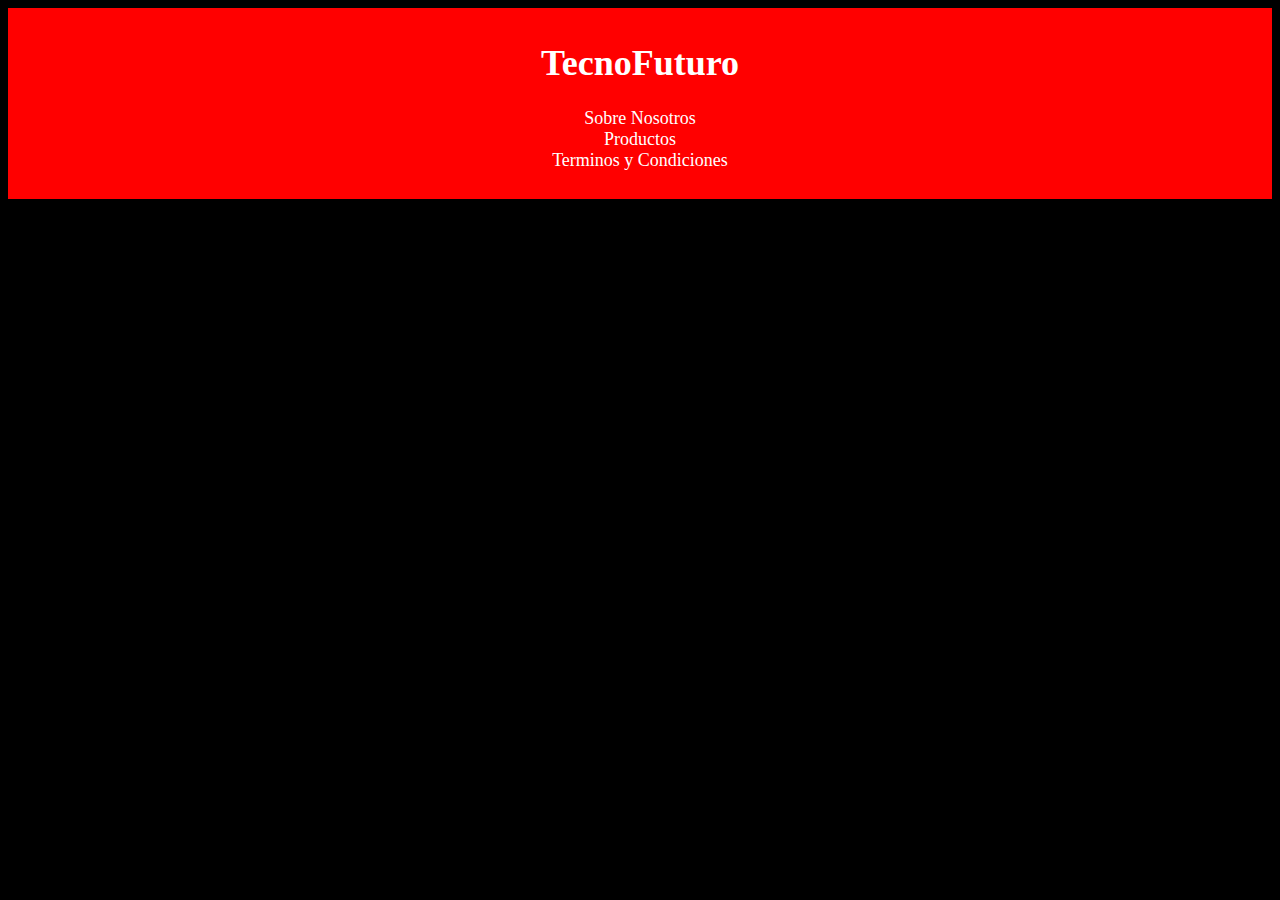
<file: index.html>
<!DOCTYPE html>
<html lang="en">
<head>
    <meta charset="UTF-8">
    <meta name="viewport" content="width=device-width, initial-scale=1.0">
    <title>TecnoFuturo</title>
    <link rel="stylesheet" href="./css/style.css">
</head>
<body>
    <div id="header">
        <h1 class="flex"><a href="#">TecnoFuturo</a></h1>
        <p><a class="flex" href="./sobrenosotros.html">Sobre Nosotros</a> <a class="flex" href="./productos.html">Productos</a> <a class="flex" href="./terminos.html">Terminos y Condiciones</a></p>
    </div>

</body>
</html>
</file>
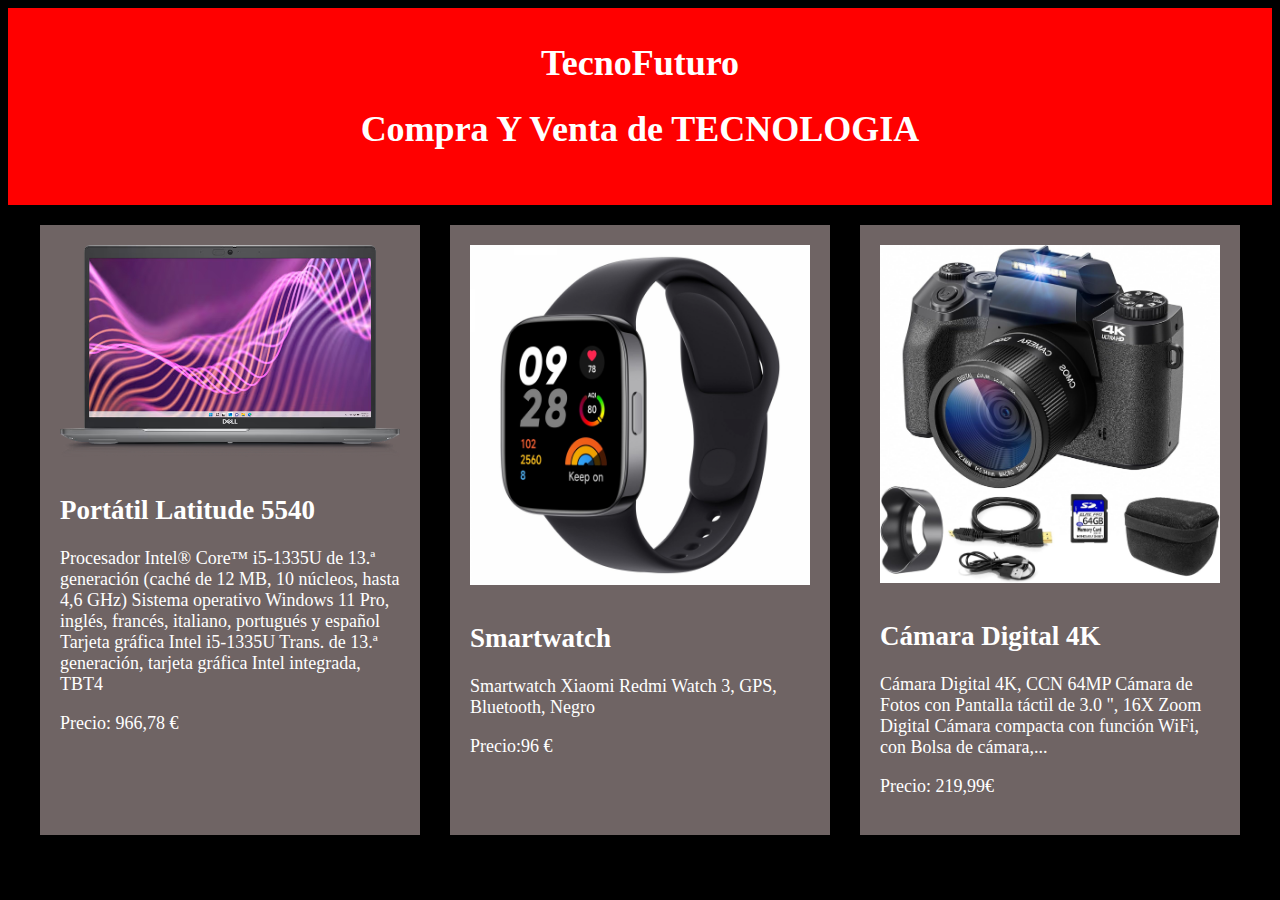
<file: productos.html>
<!DOCTYPE html>
<html lang="en">
<head>
    <meta charset="UTF-8">
    <meta name="viewport" content="width=device-width, initial-scale=1.0">
    <title>productos</title>
    <link rel="stylesheet" href="./css/style.css">
</head>
<body>
    <div id="header">
        <h1 class="flex"><a href="./index.html">TecnoFuturo</a></h1>
        <h1 class="flex">Compra Y Venta de TECNOLOGIA</h1>
        <br>
        <link rel="stylesheet" href="">
    </div>

    <div class="container">
        <!-- Columna 1 -->
        <div class="product">
            <img src="img/imagen1.avif" alt="Producto 1">
            <h2>Portátil Latitude 5540</h2>
            <p>Procesador
                Intel® Core™ i5-1335U de 13.ª generación (caché de 12 MB, 10 núcleos, hasta 4,6 GHz)
                
                Sistema operativo
                Windows 11 Pro, inglés, francés, italiano, portugués y español
                
                Tarjeta gráfica
                Intel i5-1335U Trans. de 13.ª generación, tarjeta gráfica Intel integrada, TBT4</p>
            <p>Precio: 966,78 €</p>
        </div>
    
        <!-- Columna 2 -->
        <div class="product">
            <img src="img/imagen2.jpg" alt="Producto 2">
            <h2>Smartwatch</h2>
            <p>Smartwatch Xiaomi Redmi Watch 3, GPS, Bluetooth, Negro</p>
            <p>Precio:96 € </p>
        </div>
    
        <!-- Columna 3 -->
        <div class="product ">
            <img src="img/imagen3.jpg" alt="Producto 3">
            <h2>Cámara Digital 4K</h2>
            <p>Cámara Digital 4K, CCN 64MP Cámara de Fotos con Pantalla táctil de 3.0 ", 
                16X Zoom Digital Cámara compacta con función WiFi, con Bolsa de cámara,...</p>
            <p>Precio: 219,99€</p>
        </div>

</body>
</html>
</file>
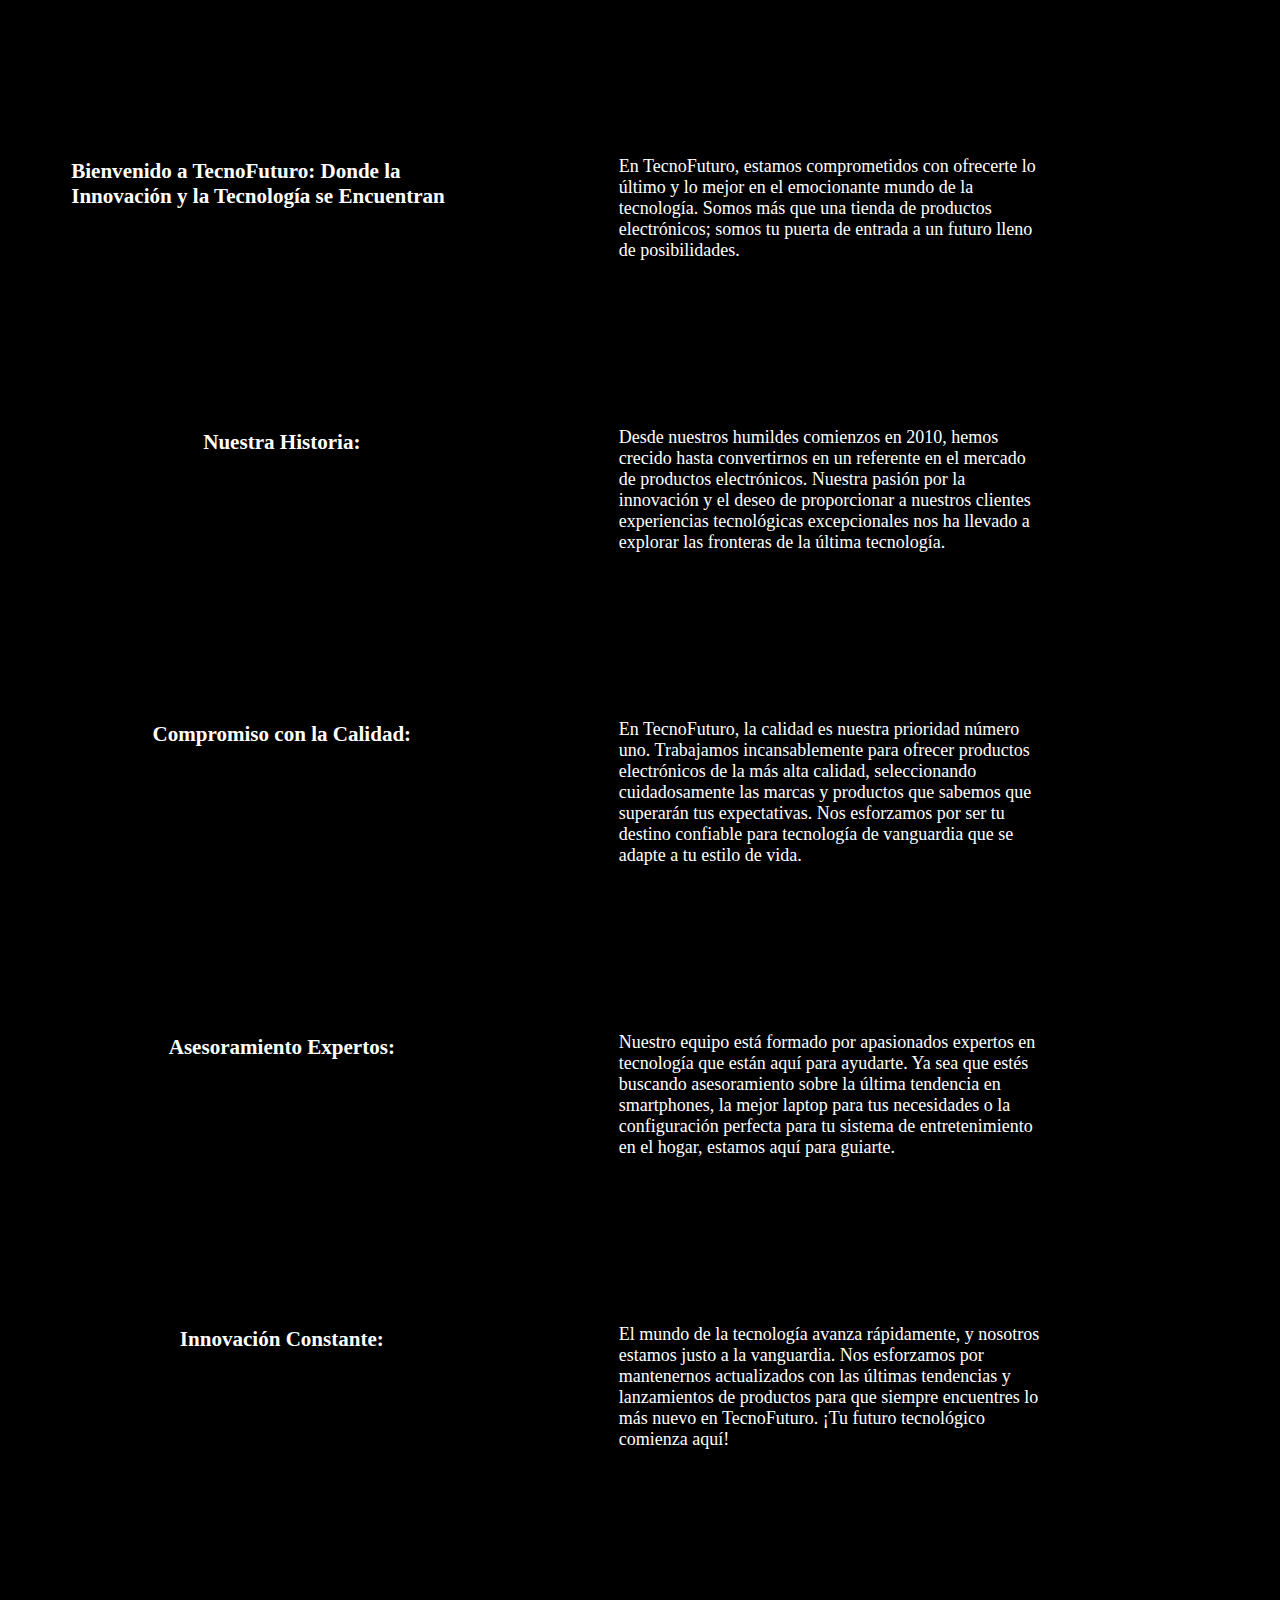
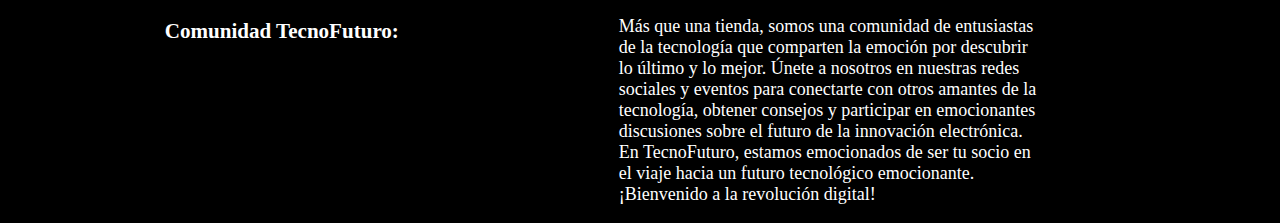
<file: sobrenosotros.html>
<!DOCTYPE html>
<html lang="en">
<head>
    <meta charset="UTF-8">
    <meta name="viewport" content="width=device-width, initial-scale=1.0">
    <title>Sobre Nosotros</title>
    <link rel="stylesheet" href="./css/style.css">
</head>
<body>
    <div class="column-3">
        <h3 class="flex">Bienvenido a TecnoFuturo: Donde la Innovación y la Tecnología se Encuentran</h3>
    </div>
    <div class="column-3">
        <p class="flex">En TecnoFuturo, estamos comprometidos con ofrecerte lo último y lo mejor en el emocionante mundo de la tecnología. Somos más que una tienda de productos electrónicos; somos tu puerta de entrada a un futuro lleno de posibilidades.</p>
    </div>
    <div class="column-3">
        <h3 class="flex">Nuestra Historia:</h3>
    </div>
    <div class="column-3">
        <p class="flex">Desde nuestros humildes comienzos en 2010, hemos crecido hasta convertirnos en un referente en el mercado de productos electrónicos. Nuestra pasión por la innovación y el deseo de proporcionar a nuestros clientes experiencias tecnológicas excepcionales nos ha llevado a explorar las fronteras de la última tecnología.</p>
    </div>
    <div class="column-3">
        <h3 class="flex">Compromiso con la Calidad:</h3>
    </div>
    <div class="column-3">
        <p class="flex">En TecnoFuturo, la calidad es nuestra prioridad número uno. Trabajamos incansablemente para ofrecer productos electrónicos de la más alta calidad, seleccionando cuidadosamente las marcas y productos que sabemos que superarán tus expectativas. Nos esforzamos por ser tu destino confiable para tecnología de vanguardia que se adapte a tu estilo de vida.</p>
    </div>
    <div class="column-3">
        <h3 class="flex">Asesoramiento Expertos:</h3>
    </div>
    <div class="column-3">
        <p class="flex">Nuestro equipo está formado por apasionados expertos en tecnología que están aquí para ayudarte. Ya sea que estés buscando asesoramiento sobre la última tendencia en smartphones, la mejor laptop para tus necesidades o la configuración perfecta para tu sistema de entretenimiento en el hogar, estamos aquí para guiarte.</p>
    </div>
    <div class="column-3">
        <h3 class="flex">Innovación Constante:</h3>
    </div>
    <div class="column-3">
        <p class="flex">El mundo de la tecnología avanza rápidamente, y nosotros estamos justo a la vanguardia. Nos esforzamos por mantenernos actualizados con las últimas tendencias y lanzamientos de productos para que siempre encuentres lo más nuevo en TecnoFuturo. ¡Tu futuro tecnológico comienza aquí!</p>
    </div>
    <div class="column-3">
        <h3 class="flex">Comunidad TecnoFuturo:</h3>
    </div>
    <div class="column-3"> 
        <p class="flex">Más que una tienda, somos una comunidad de entusiastas de la tecnología que comparten la emoción por descubrir lo último y lo mejor. Únete a nosotros en nuestras redes sociales y eventos para conectarte con otros amantes de la tecnología, obtener consejos y participar en emocionantes discusiones sobre el futuro de la innovación electrónica.<br>En TecnoFuturo, estamos emocionados de ser tu socio en el viaje hacia un futuro tecnológico emocionante. ¡Bienvenido a la revolución digital!</p>
    </div>
</body>
</html>
</file>
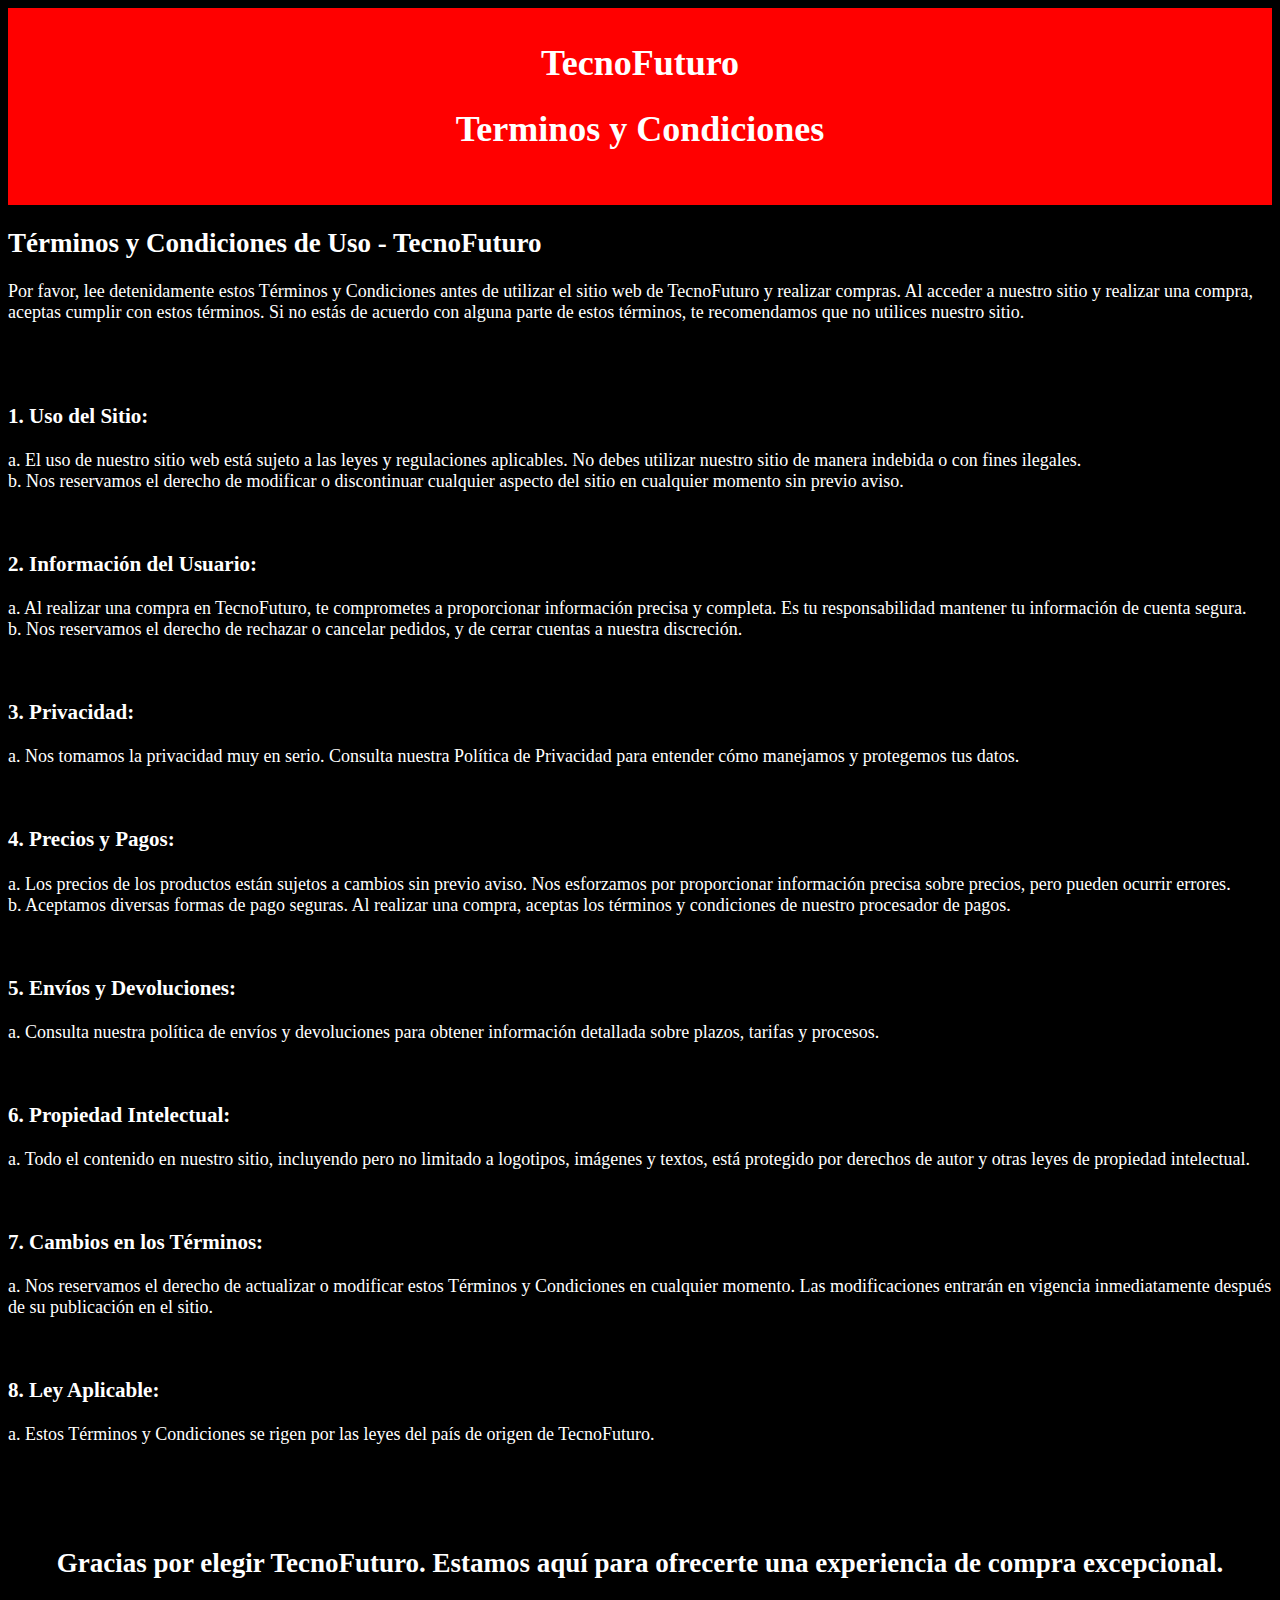
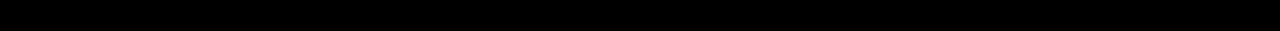
<file: terminos.html>
<!DOCTYPE html>
<html lang="en">
<head>
    <meta charset="UTF-8">
    <meta name="viewport" content="width=device-width, initial-scale=1.0">
    <title>Terminos y Condiciones</title>
    <link rel="stylesheet" href="./css/style.css">
</head>
<body>
    <div id="header">
        <h1 class="flex"><a href="./index.html">TecnoFuturo</a></h1>
        <h1 class="flex">Terminos y Condiciones</h1>
        <br>
        <link rel="stylesheet" href="">
    </div>
    <h2>Términos y Condiciones de Uso - TecnoFuturo</h2>
    <p>Por favor, lee detenidamente estos Términos y Condiciones antes de utilizar el sitio web de TecnoFuturo y realizar compras. Al acceder a nuestro sitio y realizar una compra, aceptas cumplir con estos términos. Si no estás de acuerdo con alguna parte de estos términos, te recomendamos que no utilices nuestro sitio.</p>
    <br><br>
    <h3>1. Uso del Sitio:</h3>
    <p>a. El uso de nuestro sitio web está sujeto a las leyes y regulaciones aplicables. No debes utilizar nuestro sitio de manera indebida o con fines ilegales. <br> b. Nos reservamos el derecho de modificar o discontinuar cualquier aspecto del sitio en cualquier momento sin previo aviso.</p>
    <br>
    <h3>2. Información del Usuario:</h3>
    <p>a. Al realizar una compra en TecnoFuturo, te comprometes a proporcionar información precisa y completa. Es tu responsabilidad mantener tu información de cuenta segura. <br> b. Nos reservamos el derecho de rechazar o cancelar pedidos, y de cerrar cuentas a nuestra discreción.</p>
    <br>
    <h3>3. Privacidad:</h3>
    <p>a. Nos tomamos la privacidad muy en serio. Consulta nuestra Política de Privacidad para entender cómo manejamos y protegemos tus datos.</p>
    <br>
    <h3>4. Precios y Pagos:</h3>
    <p>a. Los precios de los productos están sujetos a cambios sin previo aviso. Nos esforzamos por proporcionar información precisa sobre precios, pero pueden ocurrir errores. <br> b. Aceptamos diversas formas de pago seguras. Al realizar una compra, aceptas los términos y condiciones de nuestro procesador de pagos.</p>
    <br>
    <h3>5. Envíos y Devoluciones:</h3>
    <p>a. Consulta nuestra política de envíos y devoluciones para obtener información detallada sobre plazos, tarifas y procesos.</p>
    <br>
    <h3>6. Propiedad Intelectual:</h3>
    <p>a. Todo el contenido en nuestro sitio, incluyendo pero no limitado a logotipos, imágenes y textos, está protegido por derechos de autor y otras leyes de propiedad intelectual.</p>
    <br>
    <h3>7. Cambios en los Términos:</h3>
    <p>a. Nos reservamos el derecho de actualizar o modificar estos Términos y Condiciones en cualquier momento. Las modificaciones entrarán en vigencia inmediatamente después de su publicación en el sitio.</p>
    <br>
    <h3>8. Ley Aplicable:</h3>
    <p>a. Estos Términos y Condiciones se rigen por las leyes del país de origen de TecnoFuturo.</p>
    <br><br><br>
    <h2 class="flex">Gracias por elegir TecnoFuturo. Estamos aquí para ofrecerte una experiencia de compra excepcional.</h2>
    <br>
</body>
</html>
</file>
<file: css/style.css>
* {
  color: white;
}

body {
  font-size: 18px;
  background-color: black;
}

#header {
  background-color: red;
  padding-bottom: 10px;
  padding-top: 10px;
}

#header a {
  text-decoration: none;
}

.flex {
  display: flex;
  align-items: center;
  justify-content: center;
}

.column-3 {
  width: 33.33%;
  float: left;
  padding-right: 5%;
  padding-left: 5%;
  padding-top: 130px;
}/*# sourceMappingURL=style.css.map */

.product {
  background-color: #6f6464;
  box-shadow: 0 0 10px rgba(0, 0, 0, 0.1);
  margin-bottom: 20px;
  padding: 20px;
  width: calc(33.33% - 20px);
  box-sizing: border-box;
}

.container {
  max-width: 1200px;
  margin: 0 auto;
  padding: 20px;
  display: flex;
  flex-wrap: wrap;
  justify-content: space-between;
}

.product img {
  width: 100%;
  height: auto;
  margin-bottom: 10px;
}
</file>
